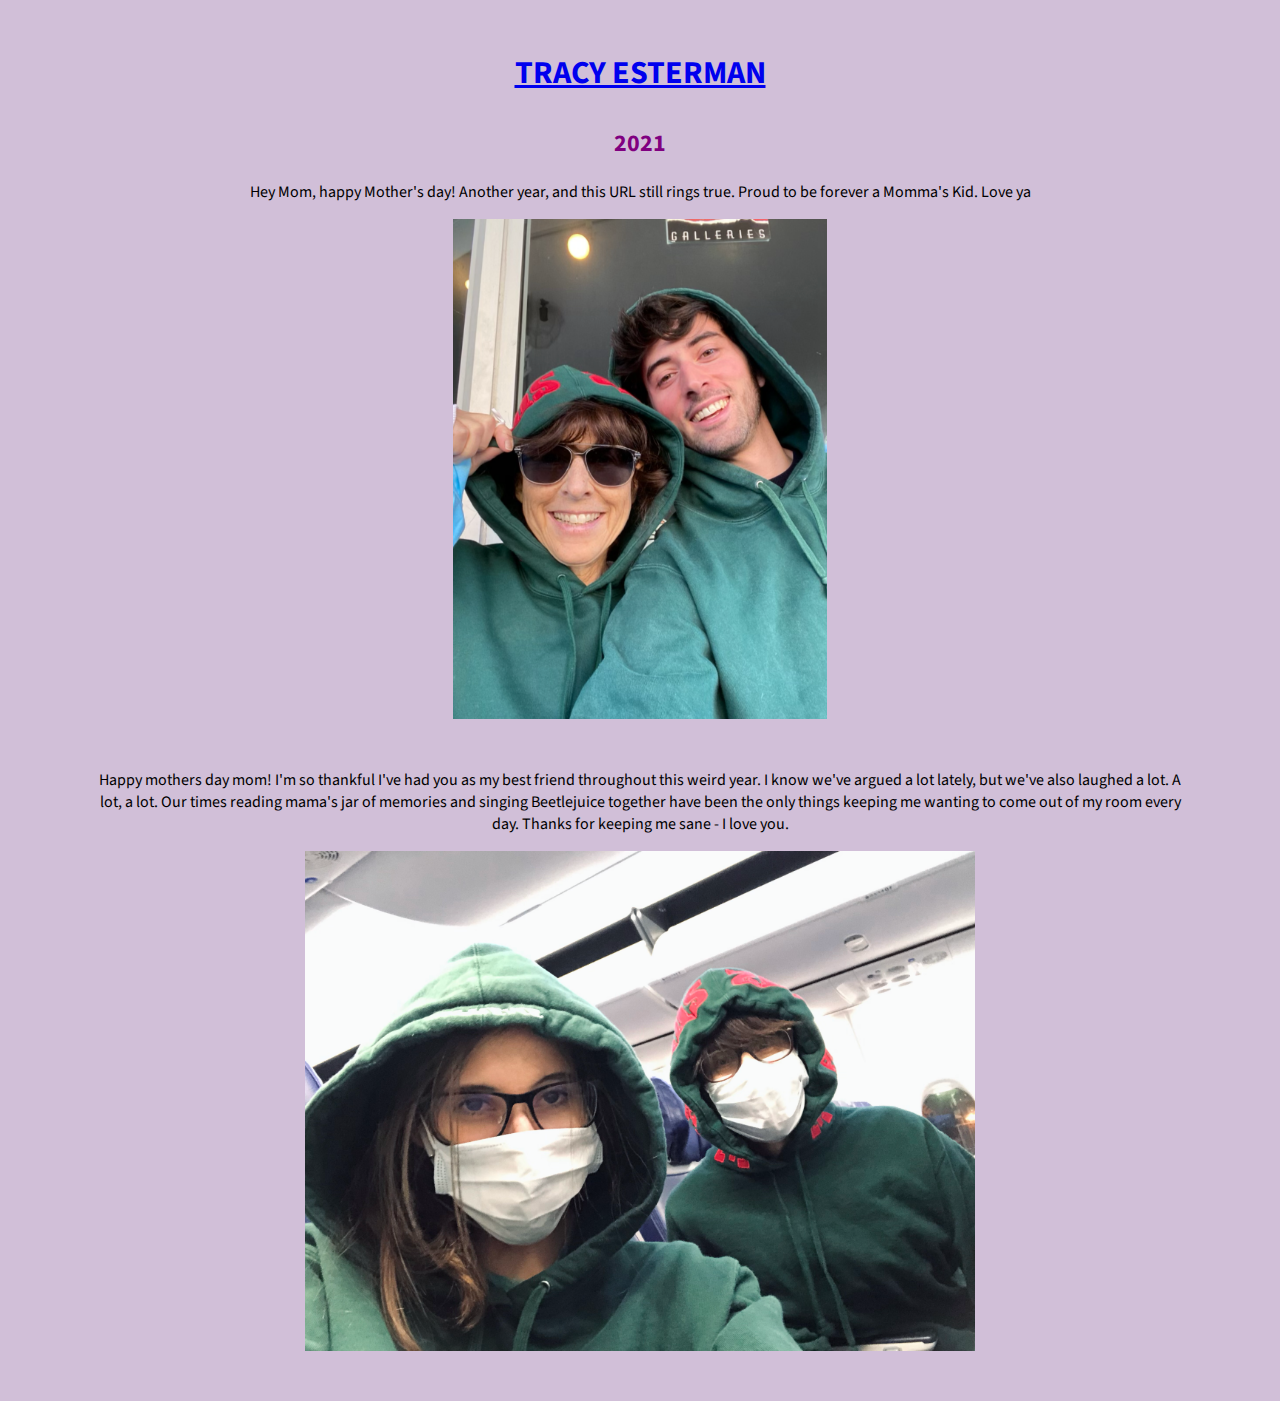
<file: 2021.html>
<!DOCTYPE html>

<html>

<head>


    <meta name="robots" content="noindex">

    <link href="https://fonts.googleapis.com/css2?family=Noto+Serif&family=PT+Serif&family=Source+Sans+Pro&display=swap"
        rel="stylesheet">



    <link rel="stylesheet" type="text/css" href="public/style.css">

    <title>Best mom out there</title>

    <h1><a href="index.html">TRACY ESTERMAN</a></h1>
    <div id="introduction">
        <h2>2021</h2>

    <p>Hey Mom, happy Mother's day! Another year, and this URL still rings true. Proud to be forever a Momma's Kid. Love ya</p>
    <img src="momimg/greenJack.png">

    <p>Happy mothers day mom! I'm so thankful I've had you as my best friend throughout this weird year. I know
        we've argued a lot lately, but we've also laughed a lot. A lot, a lot. Our times reading mama's jar of
        memories and singing Beetlejuice together have been the only things keeping me wanting to come out of my room every day. Thanks for
        keeping me sane - I love you. </p>
</div>
<img src="momimg/planePic.png">

</head>

<body>


</body>

</html>
</file>
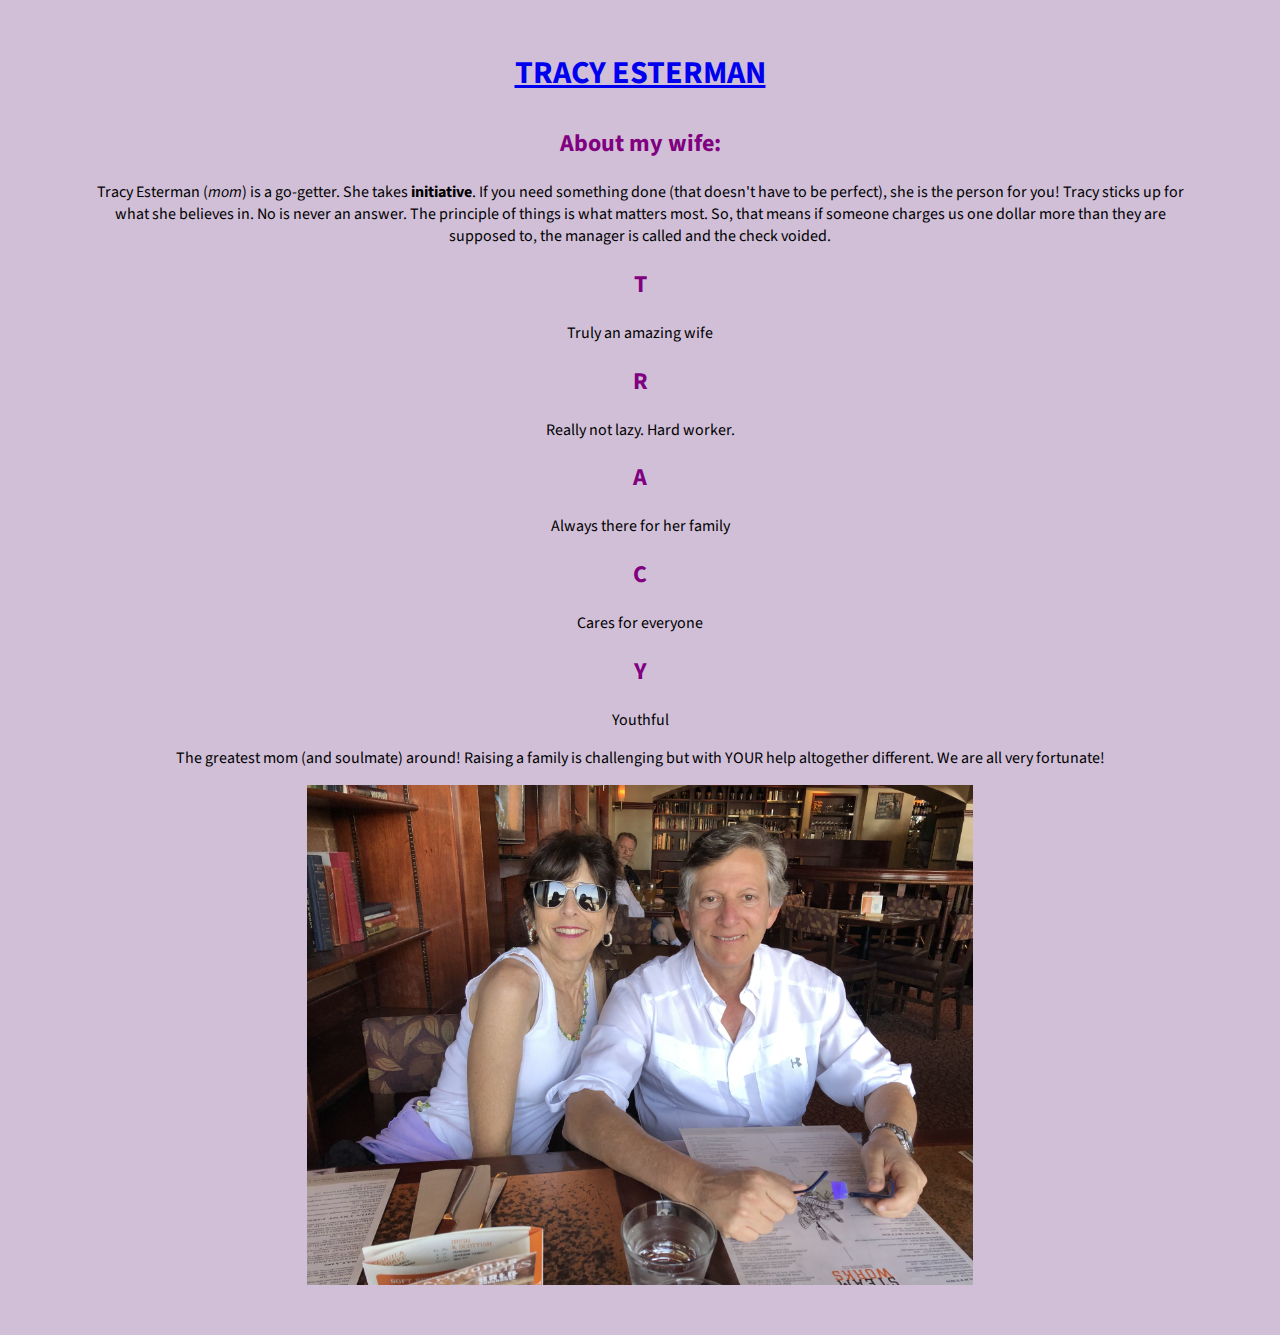
<file: brad.html>
<!DOCTYPE html>

<html>

<head>


<meta name="robots" content="noindex">

<link href="https://fonts.googleapis.com/css2?family=Noto+Serif&family=PT+Serif&family=Source+Sans+Pro&display=swap" rel="stylesheet">

<link rel="apple-touch-icon" sizes="180x180" href="public/favicon/apple-touch-icon.png">
<link rel="icon" type="image/png" sizes="32x32" href="public/favicon/favicon-32x32.png">
<link rel="icon" type="image/png" sizes="16x16" href="public/favicon/favicon-16x16.png">
<link rel="manifest" href="public/favicon/site.webmanifest">



<link rel="stylesheet" type="text/css" href="public/style.css"> 



  <title>Best mom out there</title>

</head>

<body>
  <h1><a href="index.html">TRACY ESTERMAN</a></h1>
  <div id="introduction">
    <h2>About my wife:</h2>
    <p>Tracy Esterman (<em>mom</em>) is a go-getter. She takes <strong>initiative</strong>. If you need something done (that doesn't have to be perfect), she is the person for you! Tracy sticks up for what she believes in. No is never an answer. The principle of things is what matters most. So, that means if someone charges us one dollar more than they are supposed to, the manager is called and the check voided. </p>
  </div>



<div id="acronym">
    <h2>T</h2> 
    <p> Truly an amazing wife</p>
    <h2>R</h2>
    <p> Really not lazy. Hard worker. </p>
    <h2>A</h2>
    <p> Always there for her family</p>
    <h2>C</h2>
    <p> Cares for everyone</p>
    <h2>Y</h2>
    <p> Youthful</p>
 </div>
 
    <p> The greatest mom (and soulmate) around! Raising a family is challenging but with YOUR help altogether different. We are all very fortunate! </p>
  
<div class="img">
<img src="momimg/12-min.jpg"/>
</div>



</body>

</html>
</file>
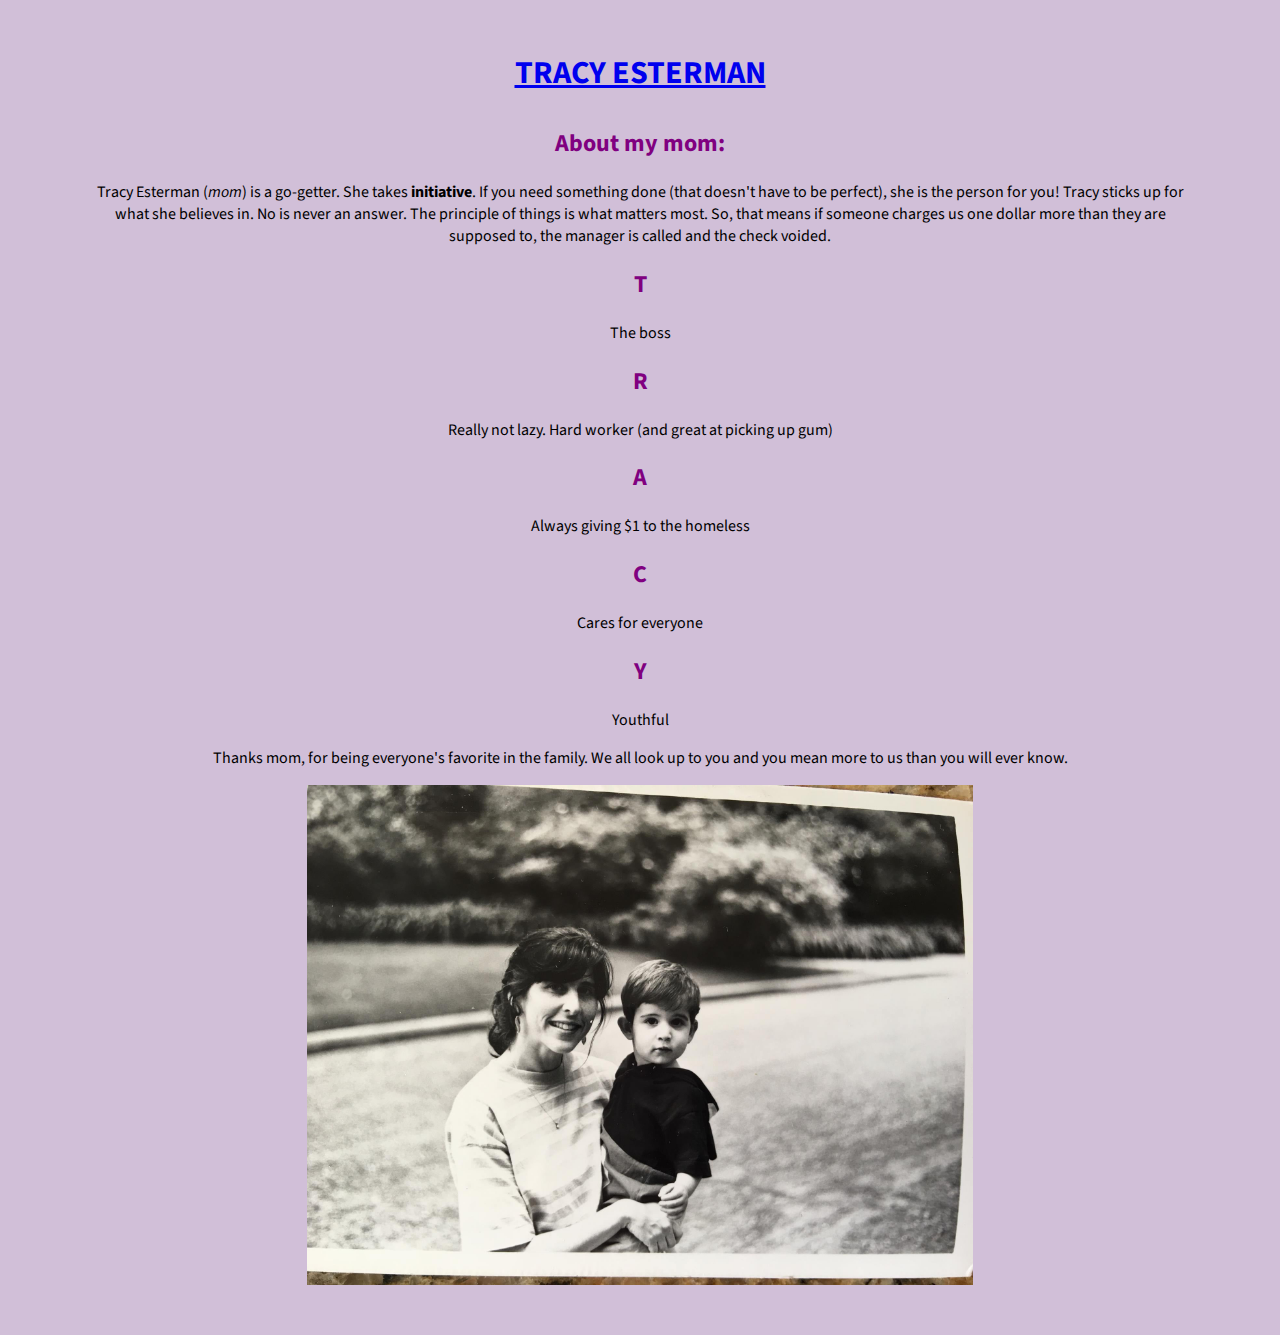
<file: phil.html>
<!DOCTYPE html>

<html>

<head>


<meta name="robots" content="noindex">

<link href="https://fonts.googleapis.com/css2?family=Noto+Serif&family=PT+Serif&family=Source+Sans+Pro&display=swap" rel="stylesheet">

<link rel="apple-touch-icon" sizes="180x180" href="public/favicon/apple-touch-icon.png">
<link rel="icon" type="image/png" sizes="32x32" href="public/favicon/favicon-32x32.png">
<link rel="icon" type="image/png" sizes="16x16" href="public/favicon/favicon-16x16.png">
<link rel="manifest" href="public/favicon/site.webmanifest">


<link rel="stylesheet" type="text/css" href="public/style.css"> 



  <title>Best mom out there</title>

</head>

<body>
  <h1><a href="index.html">TRACY ESTERMAN</a></h1>
  <div id="introduction">
    <h2>About my mom:</h2>
    <p>Tracy Esterman (<em>mom</em>) is a go-getter. She takes <strong>initiative</strong>. If you need something done (that doesn't have to be perfect), she is the person for you! Tracy sticks up for what she believes in. No is never an answer. The principle of things is what matters most. So, that means if someone charges us one dollar more than they are supposed to, the manager is called and the check voided. </p>
  </div>



<div id="acronym">
    <h2>T</h2> 
    <p> The boss</p>
    <h2>R</h2>
    <p> Really not lazy. Hard worker (and great at picking up gum) </p>
    <h2>A</h2>
    <p> Always giving $1 to the homeless</p>
    <h2>C</h2>
    <p> Cares for everyone</p>
    <h2>Y</h2>
    <p> Youthful</p>
 </div>
 
    <p>Thanks mom, for being everyone's favorite in the family. We all look up to you and you mean more to us than you will ever know. </p>
  
<div class="img">
<img src="momimg/5-min.jpg"/>
</div>



</body>

</html>
</file>
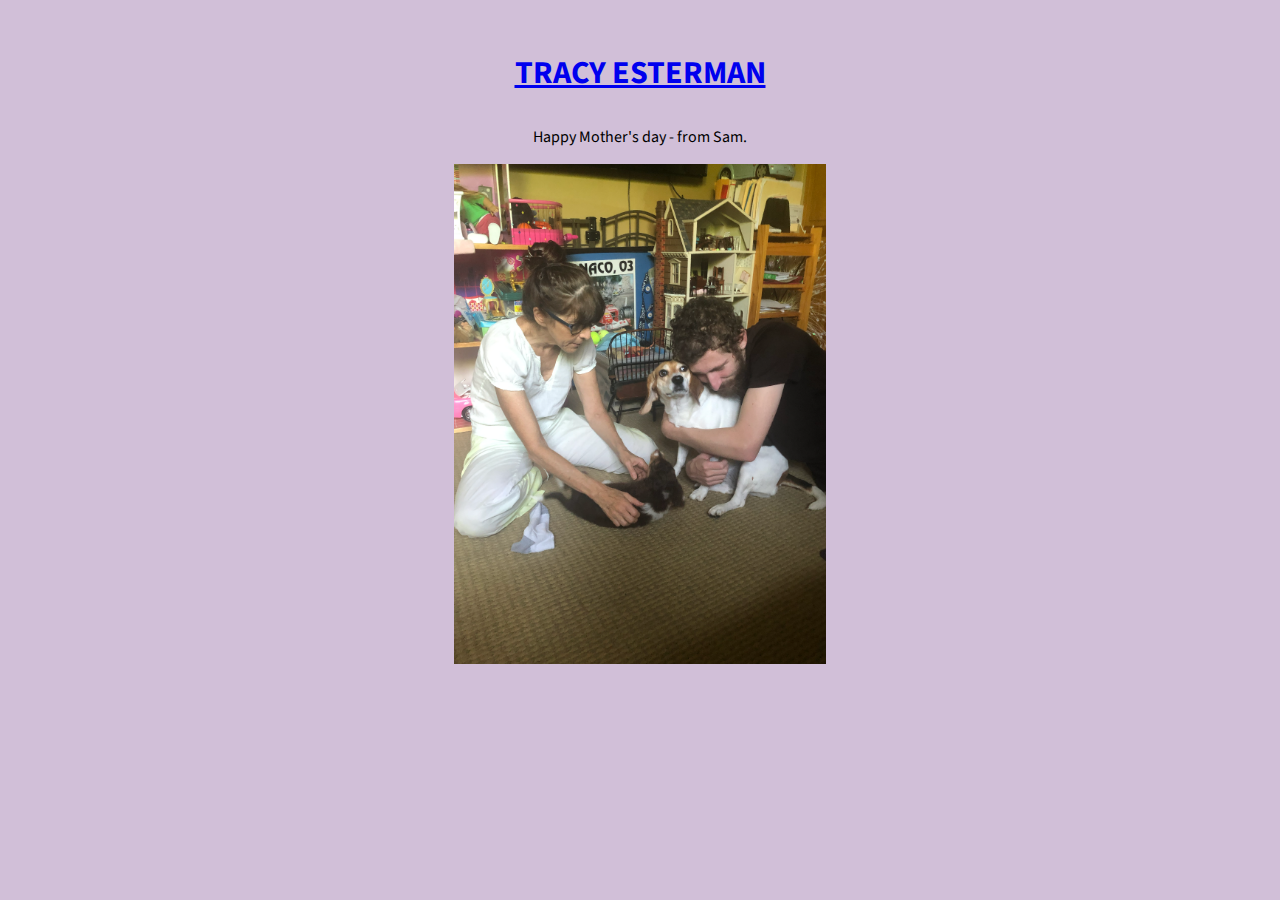
<file: sam.html>
<!DOCTYPE html>

<html>

<head>


<meta name="robots" content="noindex">

<link href="https://fonts.googleapis.com/css2?family=Noto+Serif&family=PT+Serif&family=Source+Sans+Pro&display=swap" rel="stylesheet">



<link rel="stylesheet" type="text/css" href="public/style.css"> 



  <title>Best mom out there</title>

</head>

<body>
  <h1><a href="index.html">TRACY ESTERMAN</a></h1>
  <p>Happy Mother's day - from Sam.</p>

 
  
<div class="img">
<img src="momimg/samDog.png"/>
</div>



</body>

</html>
</file>
<file: public/style.css>
* {
  font-family: "Source Sans Pro", sans-serif;
}

body {
  background-color: #d1bfd8;
}

h1 {
  margin-top: 50px;
  text-align: center;
  color: #4b0082;
  margin-bottom: 30px;
}

h2 {
  text-align: center;
  color: #800080;
}

h3 {
  color: #800080;
  text-align: center;
}

a.name {
  text-decoration: none;
  color: black;
}

a.name:hover {
  text-decoration: underline;
}

p {
  text-align: center;
  margin-left: 80px;
  margin-right: 80px;
}

ul {
  width: 8%;
  margin: auto;
  font-size: 1.2em;
  list-style-position: inside;
  text-align: left;
}

ol {
  width: 15%;
  margin: auto;
  font-size: 1.2em;
  list-style-position: inside;
  text-align: left;
}

img {
  display: block;
  margin-left: auto;
  margin-right: auto;
  max-width: 780px;
  max-height: 500px;
  margin-top: 0px;
  margin-bottom: 50px;
}

img#mainImage {
  max-width: 550px; 
}

.hidden {
  display: none;
}

.clickable {
  cursor: pointer;
  transition: 0.6s;
}

.clickable:hover {
  transition: 0.6s;
  -webkit-box-shadow: 10px 10px 25px 0px rgba(0, 0, 0, 0.75);
  -moz-box-shadow: 10px 10px 25px 0px rgba(0, 0, 0, 0.75);
  box-shadow: 10px 10px 25px 0px rgba(0, 0, 0, 0.75);
}

.clicked {
  max-width: 624px;
  max-height: 400px;
}

.visible {
  display: block;
}

a.year {
  text-decoration: underline;
  color:#4b0082;
}
</file>
